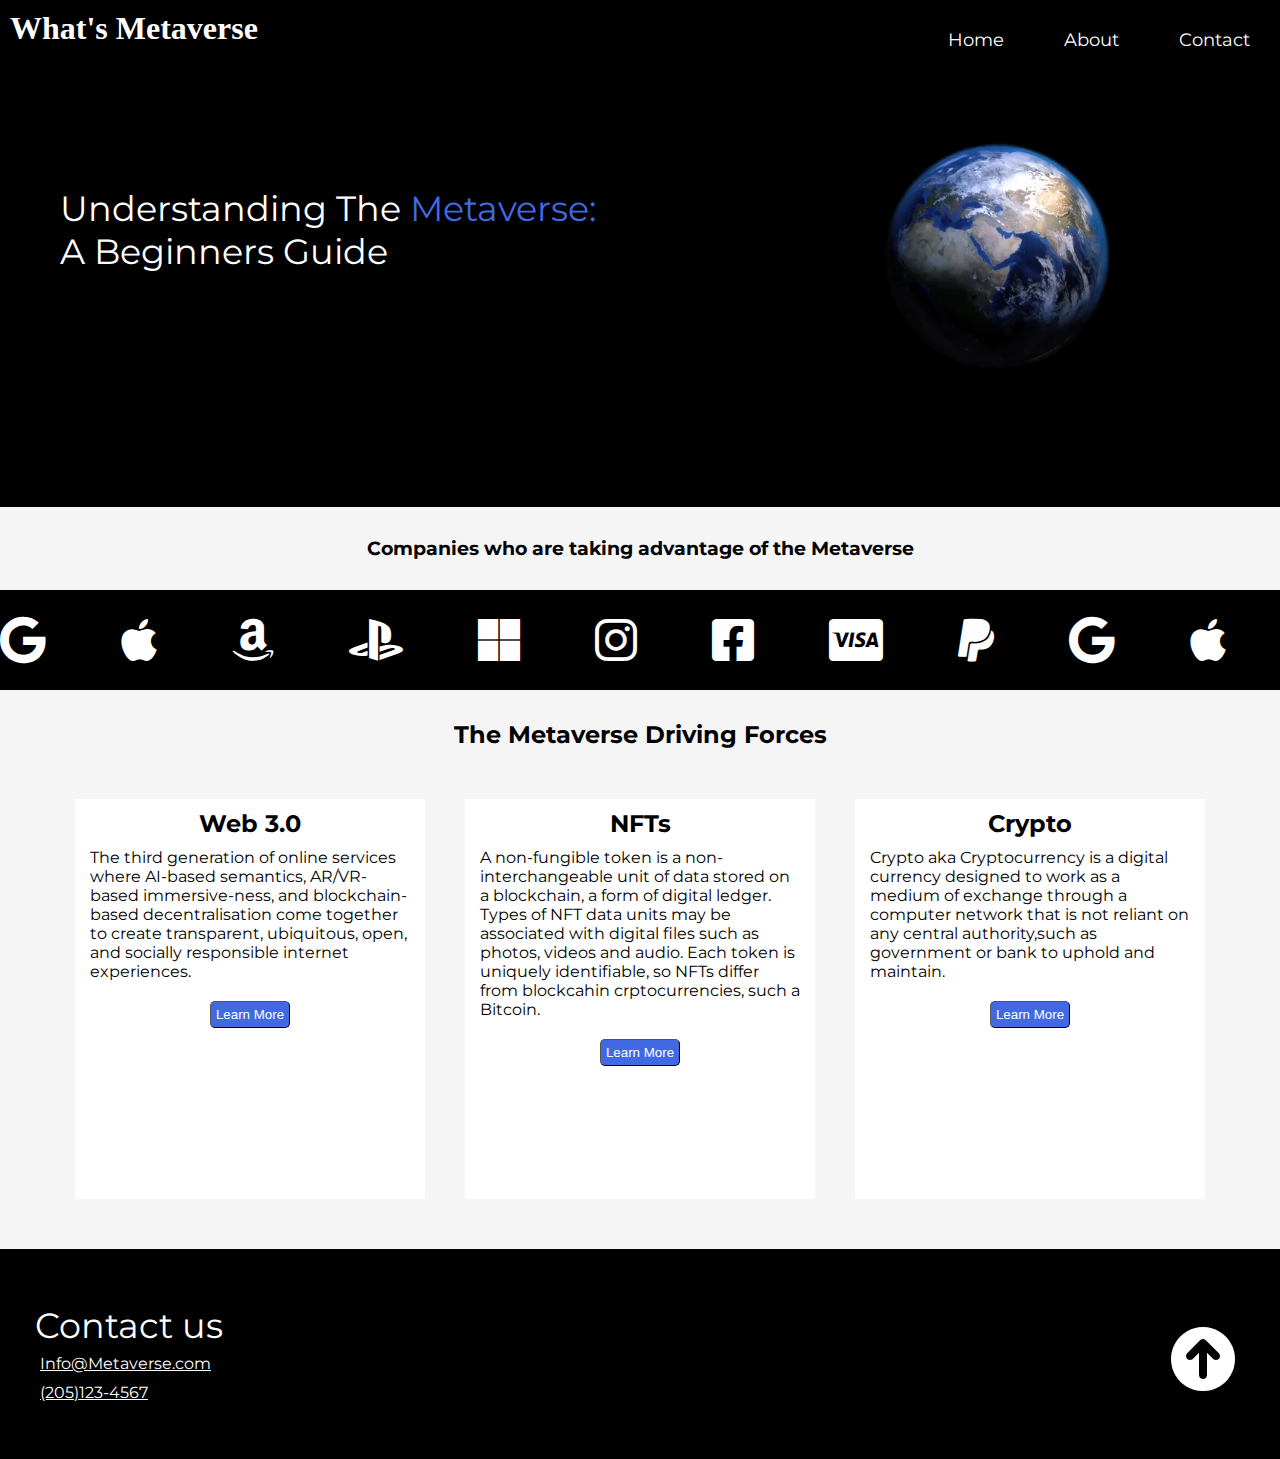
<file: index.html>
<!DOCTYPE html>
<html lang="en">
<head>
    <meta charset="UTF-8">
    <meta http-equiv="X-UA-Compatible" content="IE=edge">
    <meta name="viewport" content="width=device-width, initial-scale=1.0">
    <link rel="stylesheet" href="Plug-ins/css-1/css/all.css">
    <link rel="stylesheet" href="styles.css">
    <title>What's Metaverse</title>
</head>
<body>
    <header>
       <h1 class="Logo">What's Metaverse</h1> 
        <nav>
            <ul id="menuList" class="Nav-Links">
                <li class="Nav-items">
                    <a href="">Home</a>
                </li>
                <li class="Nav-items">
                    <a href="about.html">About</a>
                </li>
                <li class="Nav-items">
                    <a href="#Footer">Contact</a>
                </li>
            </ul>
        </nav>
        <i class="fa-solid fa-2x fa-bars" onclick="togglemenu()"></i>
    </header>
    <main>

        <div class="Panel-1">
            <section class="Left-Section"> 
                <p class="Panel-1-P">Understanding The <span>Metaverse:</span><br>A Beginners Guide</p>
            </section>
            <section class="Right-Section">
                <video src="Video/Earth.mp4" autoplay loop ></video>
            </section>
        </div>

        <h3 class="Header3">Companies who are taking advantage of the Metaverse</h3>
        <div class="marquee">
            <ul class="marquee-content">
                <li><i class="fa-brands fa-3x fa-google"></i></li>
                <li><i class="fa-brands fa-3x fa-apple"></i></li>
                <li><i class="fa-brands fa-3x fa-amazon"></i></li>
                <li><i class="fa-brands fa-3x fa-playstation"></i></li>
                <li><i class="fa-brands fa-3x fa-microsoft"></i></li>
                <li><i class="fa-brands fa-3x fa-instagram"></i></li>
                <li><i class="fa-brands fa-3x fa-facebook-square"></i></li>
                <li><i class="fa-brands fa-3x fa-cc-visa"></i></li>
                <li><i class="fa-brands fa-3x fa-paypal"></i></li>

                <li><i class="fa-brands fa-3x fa-google"></i></li>
                <li><i class="fa-brands fa-3x fa-apple"></i></li>
                <li><i class="fa-brands fa-3x fa-amazon"></i></li>
                <li><i class="fa-brands fa-3x fa-playstation"></i></li>
                <li><i class="fa-brands fa-3x fa-microsoft"></i></li>
                <li><i class="fa-brands fa-3x fa-instagram"></i></li>
                <li><i class="fa-brands fa-3x fa-facebook-square"></i></li>
                <li><i class="fa-brands fa-3x fa-cc-visa"></i></li>
                <li><i class="fa-brands fa-3x fa-paypal"></i></li>

                <li><i class="fa-brands fa-3x fa-google"></i></li>
                <li><i class="fa-brands fa-3x fa-apple"></i></li>
                <li><i class="fa-brands fa-3x fa-amazon"></i></li>
                <li><i class="fa-brands fa-3x fa-playstation"></i></li>
                <li><i class="fa-brands fa-3x fa-microsoft"></i></li>
                <li><i class="fa-brands fa-3x fa-instagram"></i></li>
                <li><i class="fa-brands fa-3x fa-facebook-square"></i></li>
                <li><i class="fa-brands fa-3x fa-cc-visa"></i></li>
                <li><i class="fa-brands fa-3x fa-paypal"></i></li>
            </ul>
        </div>

        <h2 class="Header2">The Metaverse Driving Forces</h2>
        <div class="Container">
            <div class="Card">
                <h2 class="Card-Header">Web 3.0</h2>
                <p class="Card-P">The third generation of online services where AI-based semantics, AR/VR-based immersive-ness, and blockchain-based decentralisation come together to create transparent, ubiquitous, open, and socially responsible internet experiences.</p>
                <a class="Web3-button" href="Web3.html"><button>Learn More</button></a>
            </div>
            <div class="Card">
                <h2 class="Card-Header">NFTs</h2>
                <p class="Card-P">A non-fungible token is a non-interchangeable unit of data stored on a blockchain, a form of digital ledger. Types of NFT data units may be associated with digital files such as photos, videos and audio. Each token is uniquely identifiable, so NFTs differ from blockcahin crptocurrencies, such a Bitcoin.</p>
                <a class="NFT-button" href="NFTs.html"><button>Learn More</button></a>
            </div>
            <div class="Card">
                <h2 class="Card-Header">Crypto</h2>
                <p class="Card-P">Crypto aka Cryptocurrency is a digital currency designed to work as a medium of exchange through a computer network that is not reliant on any central authority,such as government or bank to uphold and maintain.</p>
                <a class="Crypto-button"href="Crypto.html"><button>Learn More</button></a>
            </div>
        </div>
        <div id="Footer">
            <p class="Contact">Contact us</p>
            <p class="Email">Info@Metaverse.com</p>
            <p class="Phone">(205)123-4567</p>
            <a href="#"><i class="fa-solid fa-4x fa-circle-arrow-up"></i></a>
        </div>
    </main>

<script src="main.js"></script>
</body>
</html>
</file>
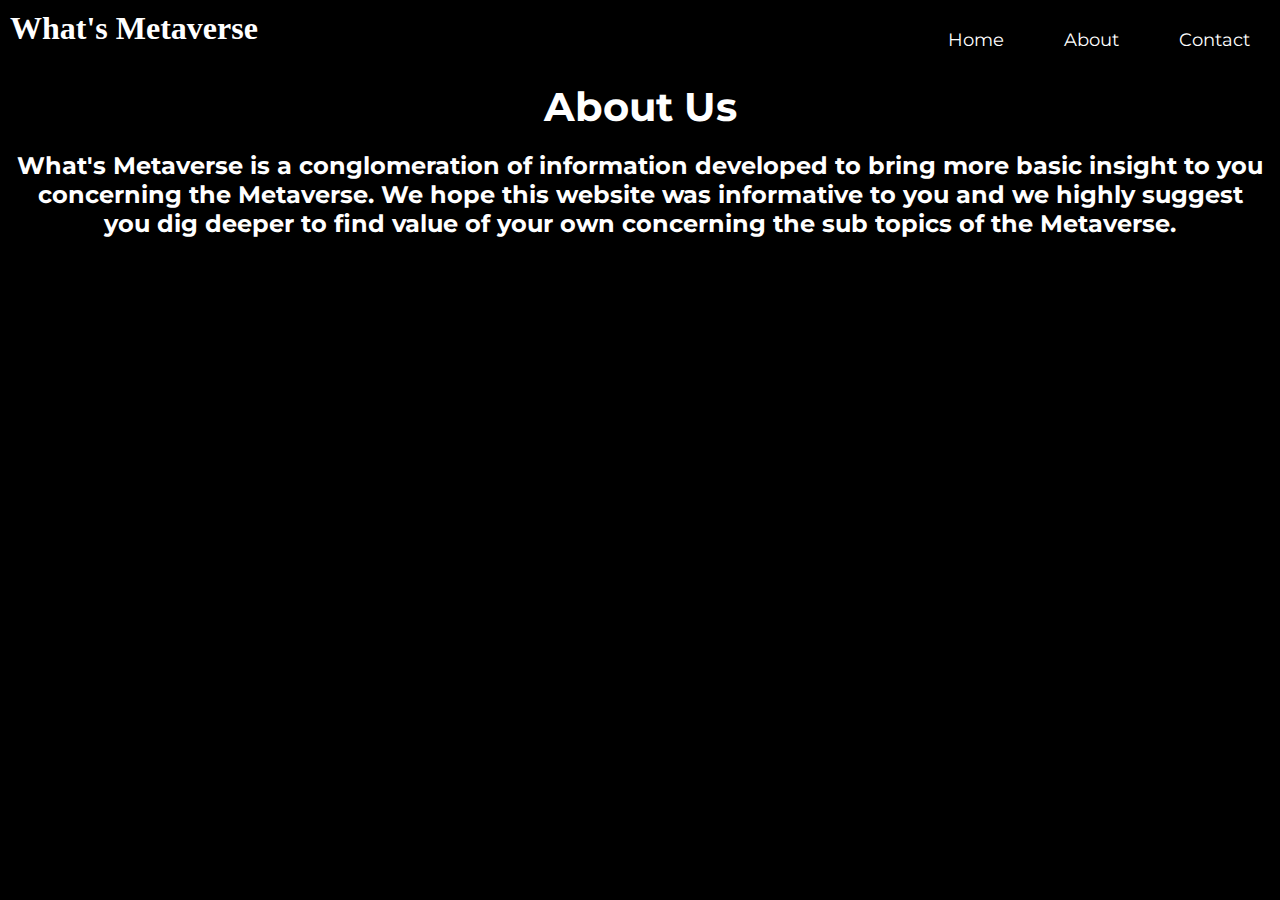
<file: about.html>
<!DOCTYPE html>
<html lang="en">
  <head>
    <meta charset="UTF-8" />
    <meta http-equiv="X-UA-Compatible" content="IE=edge" />
    <meta name="viewport" content="width=device-width, initial-scale=1.0" />
    <link rel="stylesheet" href="styles.css" />
    <link rel="stylesheet" href="Plug-ins/css-1/css/all.css">
    <title>About</title>
  </head>
  <body>
    <header>
      <h1 class="Logo">What's Metaverse</h1>
      <nav>
        <ul id="menuList" class="Nav-Links">
          <li class="Nav-items">
            <a href="index.html">Home</a>
          </li>
          <li class="Nav-items">
            <a href="about.html">About</a>
          </li>
          <li class="Nav-items">
            <a href="index.html#Footer">Contact</a>
          </li>
        </ul>
      </nav>
      <i class="fa-solid fa-2x fa-bars" onclick="togglemenu()"></i>
    </header>
    <h1 class="Web3-Header">About Us</h1>
    <h2 class="About">What's Metaverse is a conglomeration of information developed to bring more basic insight to you concerning the Metaverse. We hope this website was informative to you and we highly suggest you dig deeper to find value of your own concerning the sub topics of the Metaverse. </h2>
   
  </body>
  <style>
    body {
      background-color: black;
      color: white;
    }

    .Web3-Header {
      font-family: montserrat;
      font-size: 40px;
      text-align: center;
      margin-top: 25px;
      margin-bottom: 20px;
    }

    img {
        object-fit: cover;
        height: 0px auto;
        width: 100%;
    }

    p {
        margin: 25px;
        font-family: montserrat;
    }

    .fa-bars {
    color: white;
    margin-right:15px ;
    display: none;
    }

    h2 {
        text-align: center;
        font-family: montserrat;
        cursor: pointer;
    }

    .Web-back{
        color: white;
    }

    .About {
        font-family: montserrat;
        margin: 15px;
    }


    @media only screen and (max-width: 700px) {
        .fa-bars {
        cursor: pointer;
        color: white;
        margin-right: 15px;
        display: block;
        }
        nav ul  {
        width: 100%;
        background: royalblue;
        position: absolute;
        margin-top: 20px;
        height: 35px;
        top: 75;
        right: 0;
        z-index: 2;
        overflow: hidden;
        }
    

        #menuList {
        display:flex;
        justify-content: center;
        align-items: center;
        transition: 0.5s
        }

        .About {
            font-size: 16px;
        }
    }
  </style>

<script src="main.js"></script>
</html>


<!-- 
<h1>What's Metaverse is a conglomeration of information developed to bring more basic insight to you concerning the Metaverse. We hope this website was informative to you and we highly suggest you dig deeper to find value of your own concerning these sub topics of the Metaverse.  </h1> -->
</file>
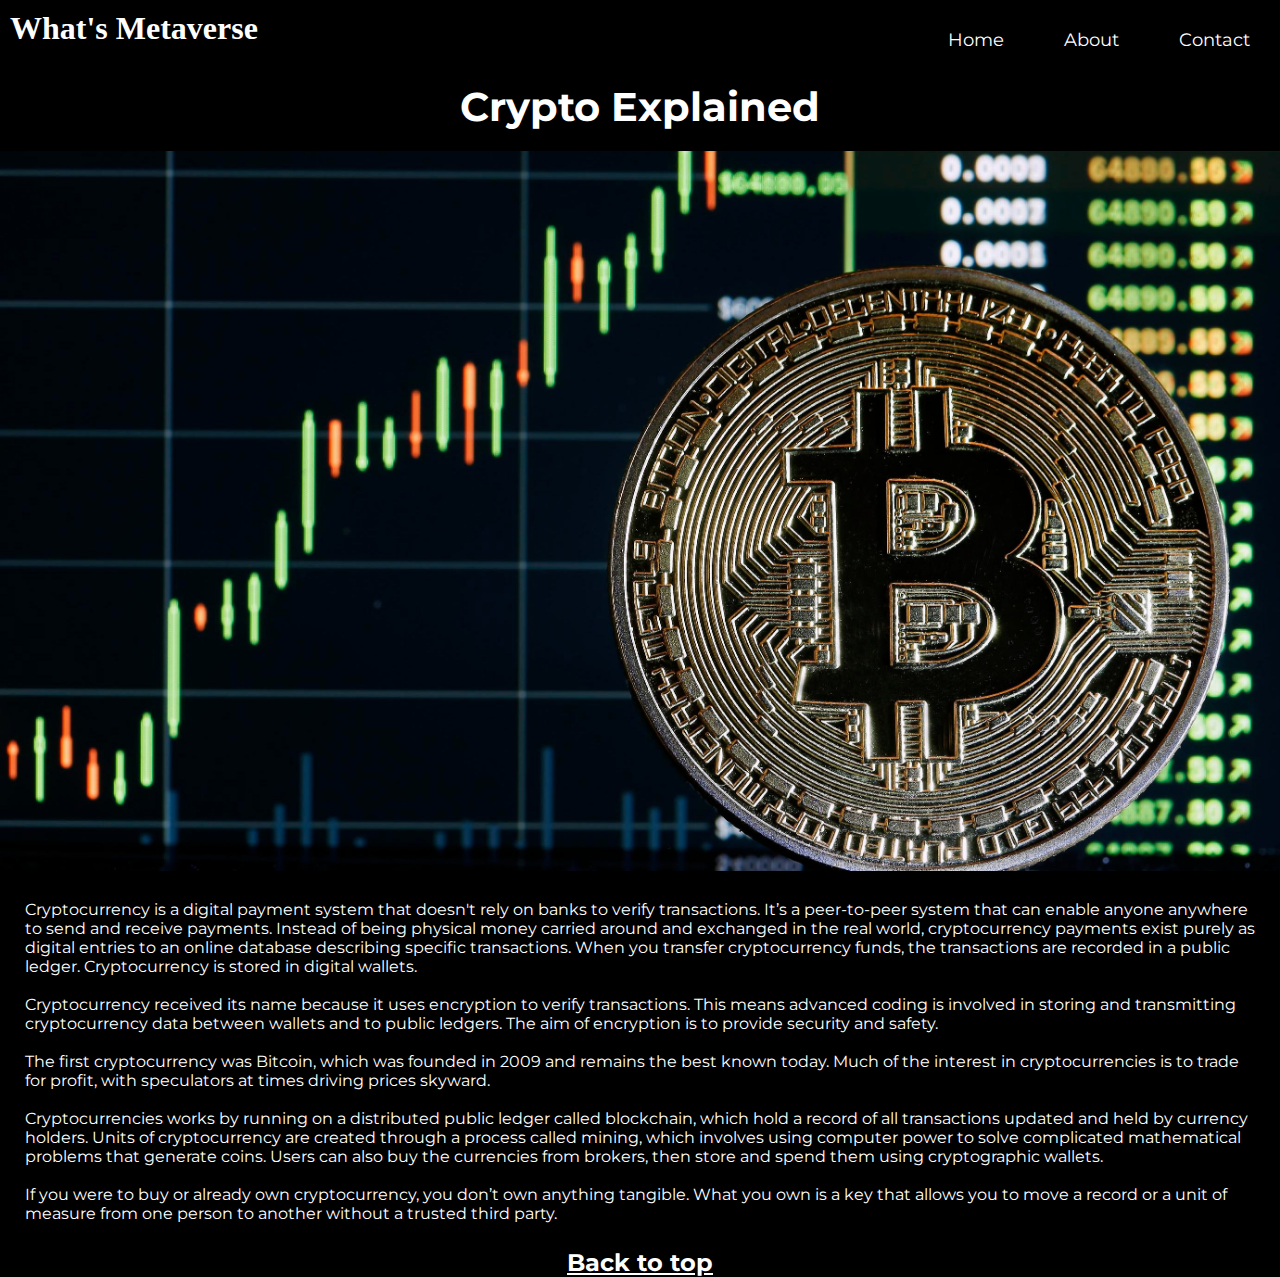
<file: Crypto.html>
<!DOCTYPE html>
<html lang="en">
  <head>
    <meta charset="UTF-8" />
    <meta http-equiv="X-UA-Compatible" content="IE=edge" />
    <meta name="viewport" content="width=device-width, initial-scale=1.0" />
    <link rel="stylesheet" href="styles.css" />
    <link rel="stylesheet" href="Plug-ins/css-1/css/all.css">
    <title>Cryptocurrency</title>
  </head>
  <body>
    <header>
      <h1 class="Logo">What's Metaverse</h1>
      <nav>
        <ul id="menuList" class="Nav-Links">
          <li class="Nav-items">
            <a href="index.html">Home</a>
          </li>
          <li class="Nav-items">
            <a href="about.html">About</a>
          </li>
          <li class="Nav-items">
            <a href="index.html#Footer">Contact</a>
          </li>
        </ul>
      </nav>
      <i class="fa-solid fa-2x fa-bars" onclick="togglemenu()"></i>
    </header>
    <h1 class="Crypto-Header">Crypto Explained</h1>
    <img class="Crypto" src="Video/Cryptocurrency.jpg" alt=""/>
    <p>Cryptocurrency is a digital payment system that doesn't rely on banks to verify transactions. It’s a peer-to-peer system that can enable anyone anywhere to send and receive payments. Instead of being physical money carried around and exchanged in the real world, cryptocurrency payments exist purely as digital entries to an online database describing specific transactions. When you transfer cryptocurrency funds, the transactions are recorded in a public ledger. Cryptocurrency is stored in digital wallets.<br><br>Cryptocurrency received its name because it uses encryption to verify transactions. This means advanced coding is involved in storing and transmitting cryptocurrency data between wallets and to public ledgers. The aim of encryption is to provide security and safety.<br><br>The first cryptocurrency was Bitcoin, which was founded in 2009 and remains the best known today. Much of the interest in cryptocurrencies is to trade for profit, with speculators at times driving prices skyward.<br><br>Cryptocurrencies works by running on a distributed public ledger called blockchain, which hold a record of all transactions updated and held by currency holders. Units of cryptocurrency are created through a process called mining, which involves using computer power to solve complicated mathematical problems that generate coins. Users can also buy the currencies from brokers, then store and spend them using cryptographic wallets.<br><br>If you were to buy or already own cryptocurrency, you don’t own anything tangible. What you own is a key that allows you to move a record or a unit of measure from one person to another without a trusted third party.</p>
    <a class="Crypto-back"href="#"><h2>Back to top</h2></a>
  </body>
  <style>
    body {
      background-color: black;
      color: white;
    }

    .Crypto-Header {
      font-family: montserrat;
      font-size: 40px;
      text-align: center;
      margin-top: 25px;
      margin-bottom: 20px;
    }

    img {
        object-fit: cover;
        height: 0px auto;
        width: 100%;
    }

    p {
        margin: 25px;
        font-family: montserrat;
    }

    .fa-bars {
    color: white;
    margin-right:15px ;
    display: none;
    }

    h2 {
        text-align: center;
        font-family: montserrat;
        cursor: pointer;
    }

    .Crypto-back{
        color: white;
    }


    @media only screen and (max-width: 700px) {
        .fa-bars {
        cursor: pointer;
        color: white;
        margin-right: 15px;
        display: block;
        }
        nav ul  {
        width: 100%;
        background: royalblue;
        position: absolute;
        margin-top: 20px;
        height: 35px;
        top: 75;
        right: 0;
        z-index: 2;
        overflow: hidden;
        }
    

        #menuList {
        display:flex;
        justify-content: center;
        align-items: center;
        transition: 0.5s
        }
    }
  </style>

<script src="main.js"></script>
</html>
</file>
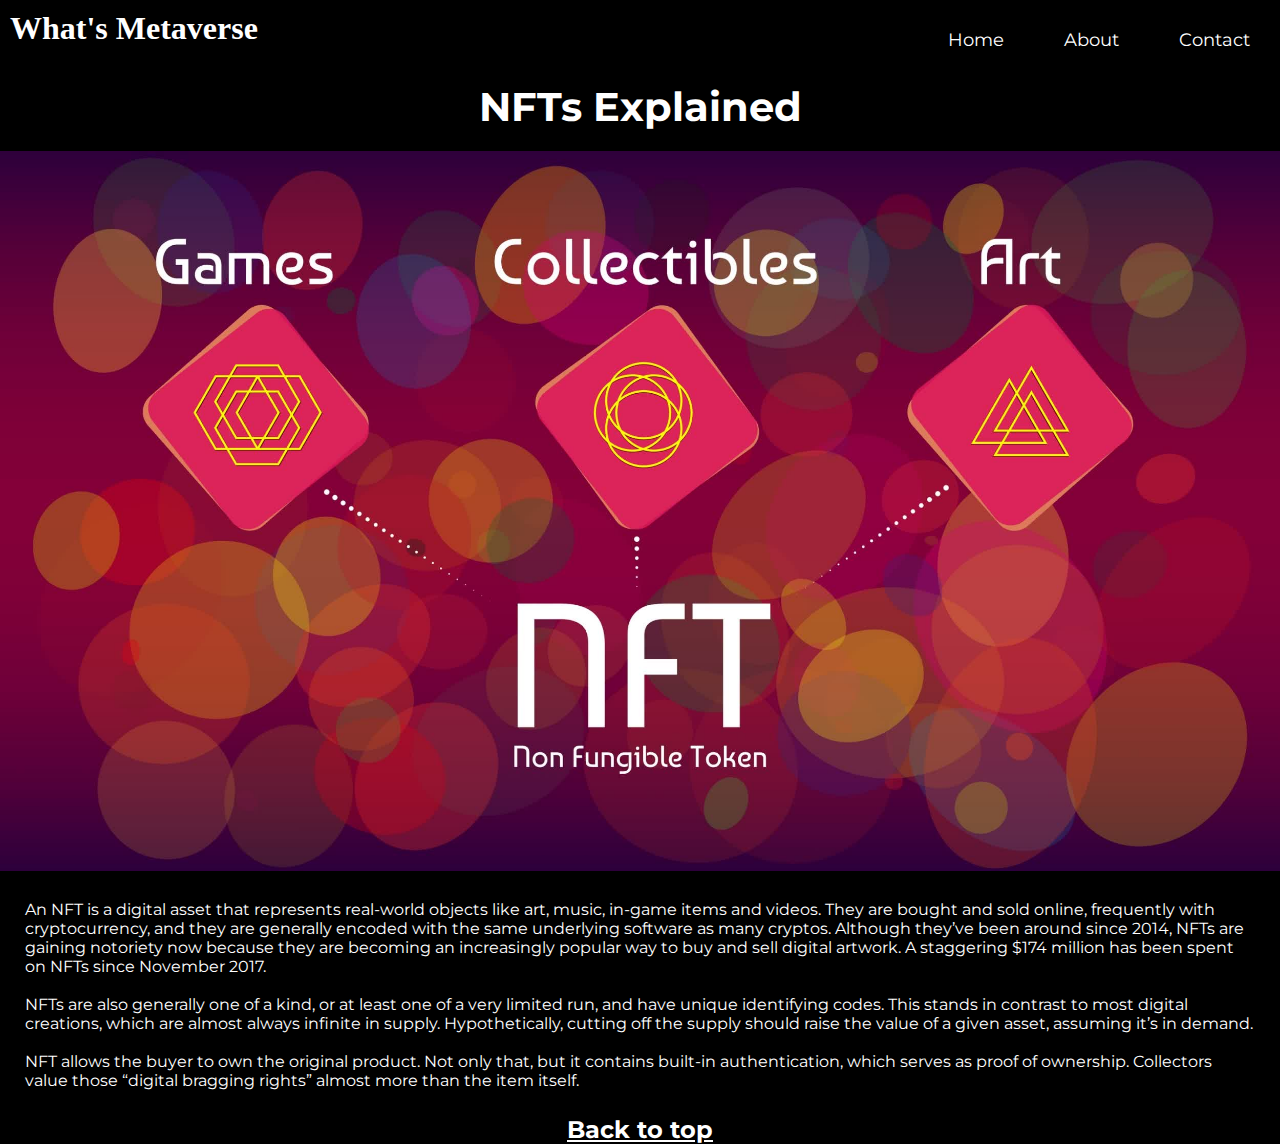
<file: NFTs.html>
<!DOCTYPE html>
<html lang="en">
  <head>
    <meta charset="UTF-8" />
    <meta http-equiv="X-UA-Compatible" content="IE=edge" />
    <meta name="viewport" content="width=device-width, initial-scale=1.0" />
    <link rel="stylesheet" href="styles.css" />
    <link rel="stylesheet" href="Plug-ins/css-1/css/all.css">
    <title>NFTs</title>
  </head>
  <body>
    <header>
      <h1 class="Logo">What's Metaverse</h1>
      <nav>
        <ul id="menuList" class="Nav-Links">
          <li class="Nav-items">
            <a href="index.html">Home</a>
          </li>
          <li class="Nav-items">
            <a href="">About</a>
          </li>
          <li class="Nav-items">
            <a href="index.html#Footer">Contact</a>
          </li>
        </ul>
      </nav>
      <i class="fa-solid fa-2x fa-bars" onclick="togglemenu()"></i>
    </header>
    <h1 class="NFTs-Header">NFTs Explained</h1>
    <img class="NFTs" src="Video/NFTs.jpg" alt=""/>
    <p>An NFT is a digital asset that represents real-world objects like art, music, in-game items and videos. They are bought and sold online, frequently with cryptocurrency, and they are generally encoded with the same underlying software as many cryptos. Although they’ve been around since 2014, NFTs are gaining notoriety now because they are becoming an increasingly popular way to buy and sell digital artwork. A staggering $174 million has been spent on NFTs since November 2017.<br><br>NFTs are also generally one of a kind, or at least one of a very limited run, and have unique identifying codes. This stands in contrast to most digital creations, which are almost always infinite in supply. Hypothetically, cutting off the supply should raise the value of a given asset, assuming it’s in demand.<br><br>NFT allows the buyer to own the original product. Not only that, but it contains built-in authentication, which serves as proof of ownership. Collectors value those “digital bragging rights” almost more than the item itself.</p>
    <a class="NFT-back"href="#"><h2>Back to top</h2></a>
  </body>
  <style>
    body {
      background-color: black;
      color: white;
    }

    .NFTs-Header {
      font-family: montserrat;
      font-size: 40px;
      text-align: center;
      margin-top: 25px;
      margin-bottom: 20px;
    }

    img {
        object-fit: cover;
        height: 0px auto;
        width: 100%;
    }

    p {
        margin: 25px;
        font-family: montserrat;
    }

    .fa-bars {
    color: white;
    margin-right:15px ;
    display: none;
    }

    h2 {
        text-align: center;
        font-family: montserrat;
        cursor: pointer;
    }

    .NFT-back{
        color: white;
    }


    @media only screen and (max-width: 700px) {
        .fa-bars {
        cursor: pointer;
        color: white;
        margin-right: 15px;
        display: block;
        }
        nav ul  {
        width: 100%;
        background: royalblue;
        position: absolute;
        margin-top: 20px;
        height: 35px;
        top: 75;
        right: 0;
        z-index: 2;
        overflow: hidden;
        }
    

        #menuList {
        display:flex;
        justify-content: center;
        align-items: center;
        transition: 0.5s
        }
    }
  </style>

<script src="main.js"></script>
</html>
</file>
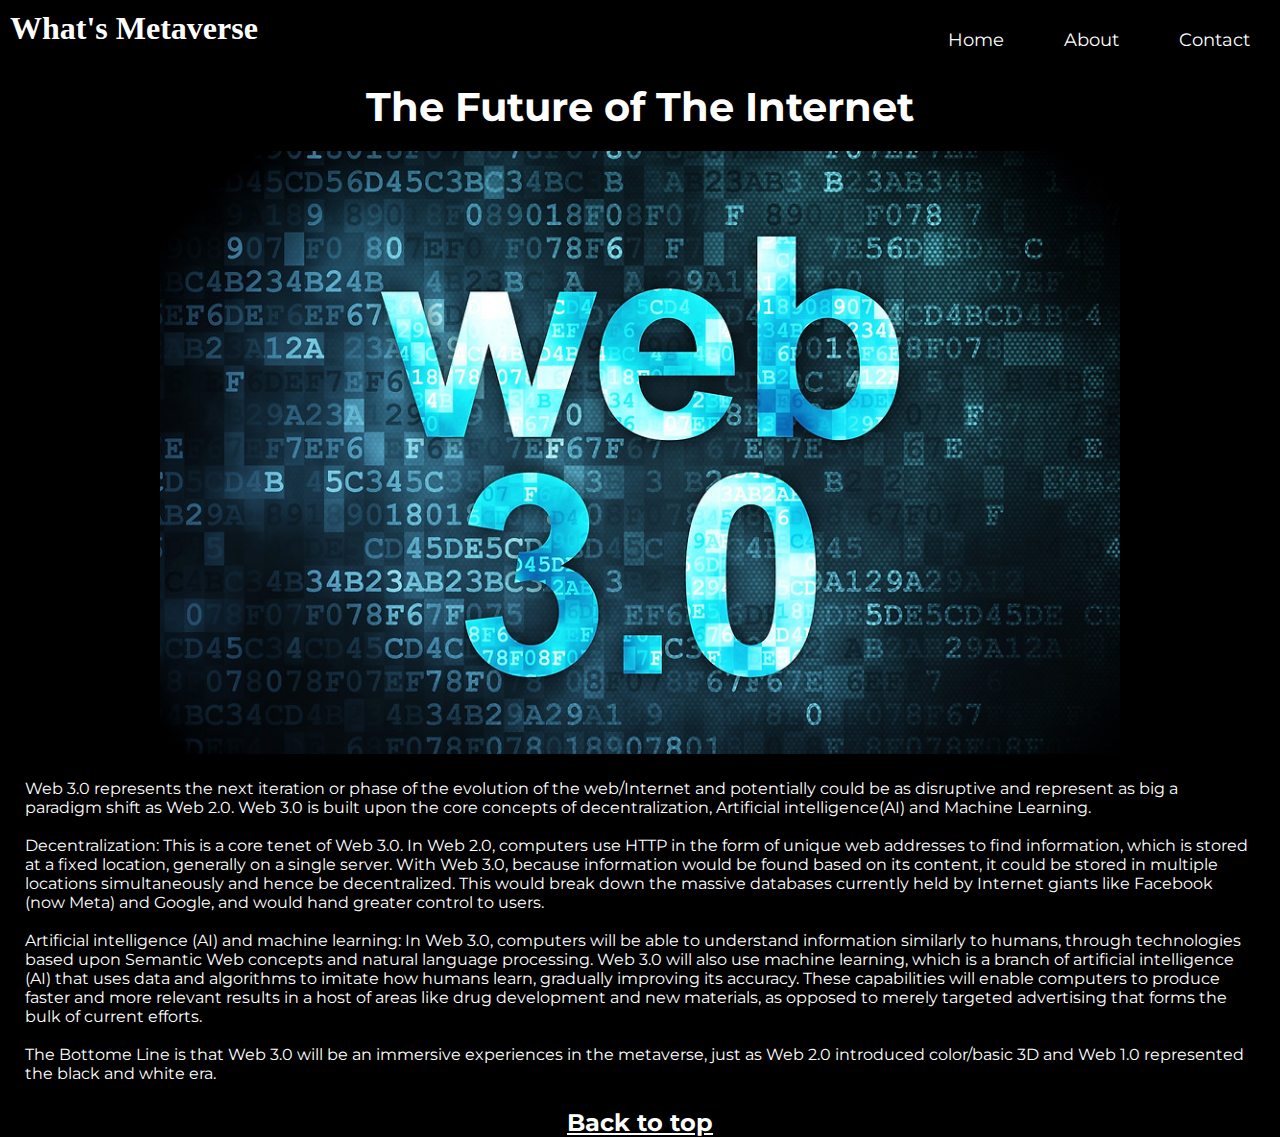
<file: Web3.html>
<!DOCTYPE html>
<html lang="en">
  <head>
    <meta charset="UTF-8" />
    <meta http-equiv="X-UA-Compatible" content="IE=edge" />
    <meta name="viewport" content="width=device-width, initial-scale=1.0" />
    <link rel="stylesheet" href="styles.css" />
    <link rel="stylesheet" href="Plug-ins/css-1/css/all.css">
    <title>Web3.0</title>
  </head>
  <body>
    <header>
      <h1 class="Logo">What's Metaverse</h1>
      <nav>
        <ul id="menuList" class="Nav-Links">
          <li class="Nav-items">
            <a href="index.html">Home</a>
          </li>
          <li class="Nav-items">
            <a href="about.html">About</a>
          </li>
          <li class="Nav-items">
            <a href="index.html#Footer">Contact</a>
          </li>
        </ul>
      </nav>
      <i class="fa-solid fa-2x fa-bars" onclick="togglemenu()"></i>
    </header>
    <h1 class="Web3-Header">The Future of The Internet</h1>
    <img class="Web3" src="Video/Web3.0.jpeg" alt=""/>
    <p>Web 3.0 represents the next iteration or phase of the evolution of the web/Internet and potentially could be as disruptive and represent as big a paradigm shift as Web 2.0. Web 3.0 is built upon the core concepts of decentralization, Artificial intelligence(AI) and Machine Learning. <br><br> Decentralization: This is a core tenet of Web 3.0. In Web 2.0, computers use HTTP in the form of unique web addresses to find information, which is stored at a fixed location, generally on a single server. With Web 3.0, because information would be found based on its content, it could be stored in multiple locations simultaneously and hence be decentralized. This would break down the massive databases currently held by Internet giants like Facebook (now Meta) and Google, and would hand greater control to users. <br><br>Artificial intelligence (AI) and machine learning: In Web 3.0, computers will be able to understand information similarly to humans, through technologies based upon Semantic Web concepts and natural language processing. Web 3.0 will also use machine learning, which is a branch of artificial intelligence (AI) that uses data and algorithms to imitate how humans learn, gradually improving its accuracy. These capabilities will enable computers to produce faster and more relevant results in a host of areas like drug development and new materials, as opposed to merely targeted advertising that forms the bulk of current efforts.<br><br> The Bottome Line is that Web 3.0 will be an immersive experiences in the metaverse, just as Web 2.0 introduced color/basic 3D and Web 1.0 represented the black and white era.</p>
    <a class="Web-back"href="#"><h2>Back to top</h2></a>
  </body>
  <style>
    body {
      background-color: black;
      color: white;
    }

    .Web3-Header {
      font-family: montserrat;
      font-size: 40px;
      text-align: center;
      margin-top: 25px;
      margin-bottom: 20px;
    }

    img {
        object-fit: cover;
        height: 0px auto;
        width: 100%;
    }

    p {
        margin: 25px;
        font-family: montserrat;
    }

    .fa-bars {
    color: white;
    margin-right:15px ;
    display: none;
    }

    h2 {
        text-align: center;
        font-family: montserrat;
        cursor: pointer;
    }

    .Web-back{
        color: white;
    }


    @media only screen and (max-width: 700px) {
        .fa-bars {
        cursor: pointer;
        color: white;
        margin-right: 15px;
        display: block;
        }
        nav ul  {
        width: 100%;
        background: royalblue;
        position: absolute;
        margin-top: 20px;
        height: 35px;
        top: 75;
        right: 0;
        z-index: 2;
        overflow: hidden;
        }
    

        #menuList {
        display:flex;
        justify-content: center;
        align-items: center;
        transition: 0.5s
        }
    }
  </style>

<script src="main.js"></script>
</html>
</file>
<file: styles.css>
/*General styling*/
@import url('https://fonts.googleapis.com/css2?family=Montserrat&family=Roboto+Condensed:wght@300&display=swap');

* {
    margin: 0;
    padding: 0;
    box-sizing: border-box;
}

body {
    background-color: whitesmoke;
}

html,body {
    overflow-x: hidden;
}

/*Start of the Navbar*/
header {
    display: flex;
    justify-content: space-between;
    align-items: center;
    background-color: black;
    
}

.Logo {
    color: white;
    margin-left: 10px;
    cursor:pointer;
    margin: 10px;
}

.Nav-Links {
    display: flex;
}

.Nav-items {
    list-style: none;
}

.Nav-items a {
    display: inline-block;
    text-decoration: none;
    padding: 0px 30px;
    color: white;
    font-family: "Montserrat";
    font-size: 18px;
}

.Nav-items a:hover {
    color: blue;
   
}

.fa-bars {
    color: white;
    margin-right:15px ;
    display: none;
}
/*End of the Navbar*/





/*Start of Panel 1*/
.Panel-1 {
    height: 450px;
    width: 100%;
    background-color: black;
    color: white;
    font-family: "Montserrat";
    flex-wrap: wrap;
    display: flex;
    overflow: hidden;
}

.Panel-1-P {
    padding: 0;
    margin-left: 60px;
    font-size: 35px;
    margin-top: 130px;
}

span {
    color: royalblue;
}

video {
    width: 125%;
    height: 400px;
}

section {
    width: 50%;
    height: 100%;
    display: flex;
}
/*End of Panel 1*/





/* Start of Continous Scroll*/
.Header3 {
    text-align: center;
    font-family: "Montserrat";
    margin: 30px 30px 0px 30px;
}

.marquee {
    margin-top: 30px;
    display: flex;
    background-color: black;
    color: white;
    width: 100%;
    height: 100px;
    overflow: hidden;

}

.marquee-content {
    list-style: none;
    height: 100%;
    display: flex;
    justify-content: center;
    align-items: center;
    padding-top: 10px;
    padding-bottom: 10px;
    animation: scrolling 30s linear infinite;
}

@keyframes scrolling {
    0% {transform: translate(0vw);}
    100% {transform: translate(-180vw);}
}

.marquee-content li {
    margin-right: 75px;
}
/*End of Continous Scroll*/




/*Start of the Cards*/
.Header2 {
    font-family: "Montserrat";
    text-align: center;
    margin: 30px;
}

 .Container {
   display: flex;
   justify-content: center;
   flex-wrap: wrap;
}

.Card {
    font-family: "Montserrat";
    background-color: white;
    width: 350px;
    height: 400px;
    margin: 20px;
    margin-bottom: 50px;
}

.Card-Header {
    text-align: center;
    margin: 10px;
}

.Card-P {
    padding-left: 15px;
    padding-right: 15px;
    padding-bottom: 20px;
}

button {
    cursor: pointer;
    color: white;
    border-width: 1px;
    border-radius: 5px;
    background-color: royalblue;
    margin: 0 auto;
    display: block;
    padding: 5px;
}

button:hover {
    background-color: wheat;
}

.Web3-button {
    text-decoration: none;
}

.NFT-button {
    text-decoration: none;
}

.Crypto-button {
    text-decoration: none;
}

.Web3 {
    display: block;
    margin-top: 15px;
    margin-left: auto;
    margin-right: auto;
    width: 75%;
}
/*End of the Cards





/*Start of Footer*/
#Footer {
    background-color: black;
    width:100%;
    height: 210px;
}

.Contact {
    position: absolute;
    font-family: "Montserrat";
    font-size: 35px;
    color: white;
    margin: 0 auto;
    padding-top: 55px;
    margin-bottom: 10px;
    left: 35px;
    
}

.Email {
    cursor: pointer;
    font-family: "Montserrat";
    color: white;
    position: relative;
    left: 40px;
    top: 95px;
    text-decoration: underline;
    padding-top: 10px;
}

.Phone {
    cursor: pointer;
    font-family: "Montserrat";
    color: white;
    position: relative;
    left: 40px;
    top: 95px;
    padding-top: 10px;
    text-decoration: underline;
}

.fa-circle-arrow-up {
    float: right;
    cursor: pointer;
    color: white;
    margin-right: 45px;
    margin-top: 20px;
}

.fa-circle-arrow-up:hover {
    filter: invert(63%) sepia(74%) saturate(1290%) hue-rotate(200deg) brightness(96%) contrast(100%);
}
/*End of Footer*/

@media only screen and (max-width: 700px) {
    html,body {
        overflow-x: hidden;
    }


    header {
        display: flex;
        justify-content: space-between;
        align-items: center;
        background-color: black;
        overflow: hidden;
    }

    * {
        margin: 0;
        padding: 0;
        box-sizing: border-box;
       
    }

    body {
        overflow: hidden;
    }

    .Logo {
        color: white;
        margin-left: 15px;
        cursor:pointer;
        margin: 10px;
    }

    .Panel-1-P {
        font-size: 20px;
        margin-top: 150px;
        margin-left: 25px;
    }

    .Section-Right {
        margin-right: 20px;
    }

    

     /*nav ul li {
        display: flex;
        text-decoration: none;
        padding: 0px 15px;
        color: white;
        font-family: "Montserrat";
    }*/

    .fa-bars {
        cursor: pointer;
        color: white;
        margin-right: 15px;
        display: block;
    }

    nav ul  {
        width: 100%;
        background: royalblue;
        position: absolute;
        margin-top: 20px;
        height: 35px;
        top: 75;
        right: 0;
        z-index: 2;
        overflow: hidden;
    }
    

    #menuList {
        display:flex;
        justify-content: center;
        align-items: center;
        transition: 0.5s
    }


}
</file>
